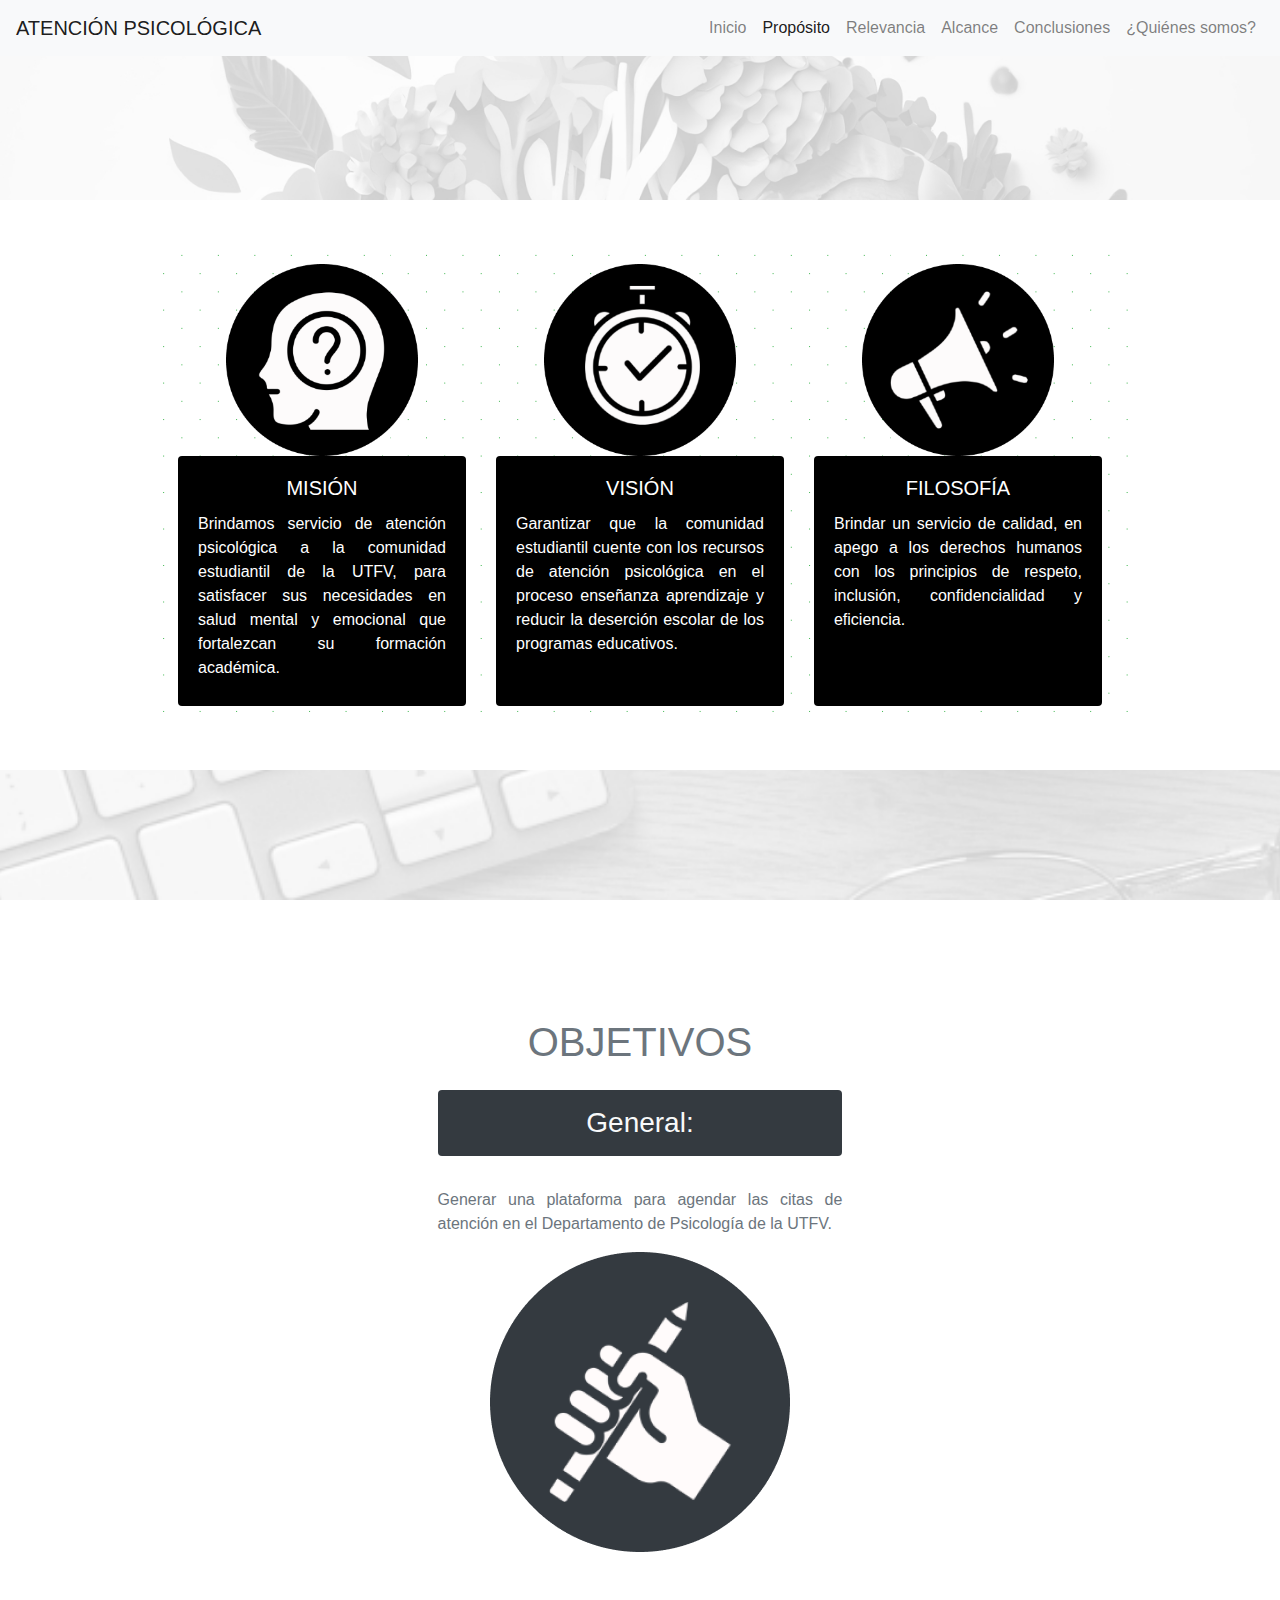
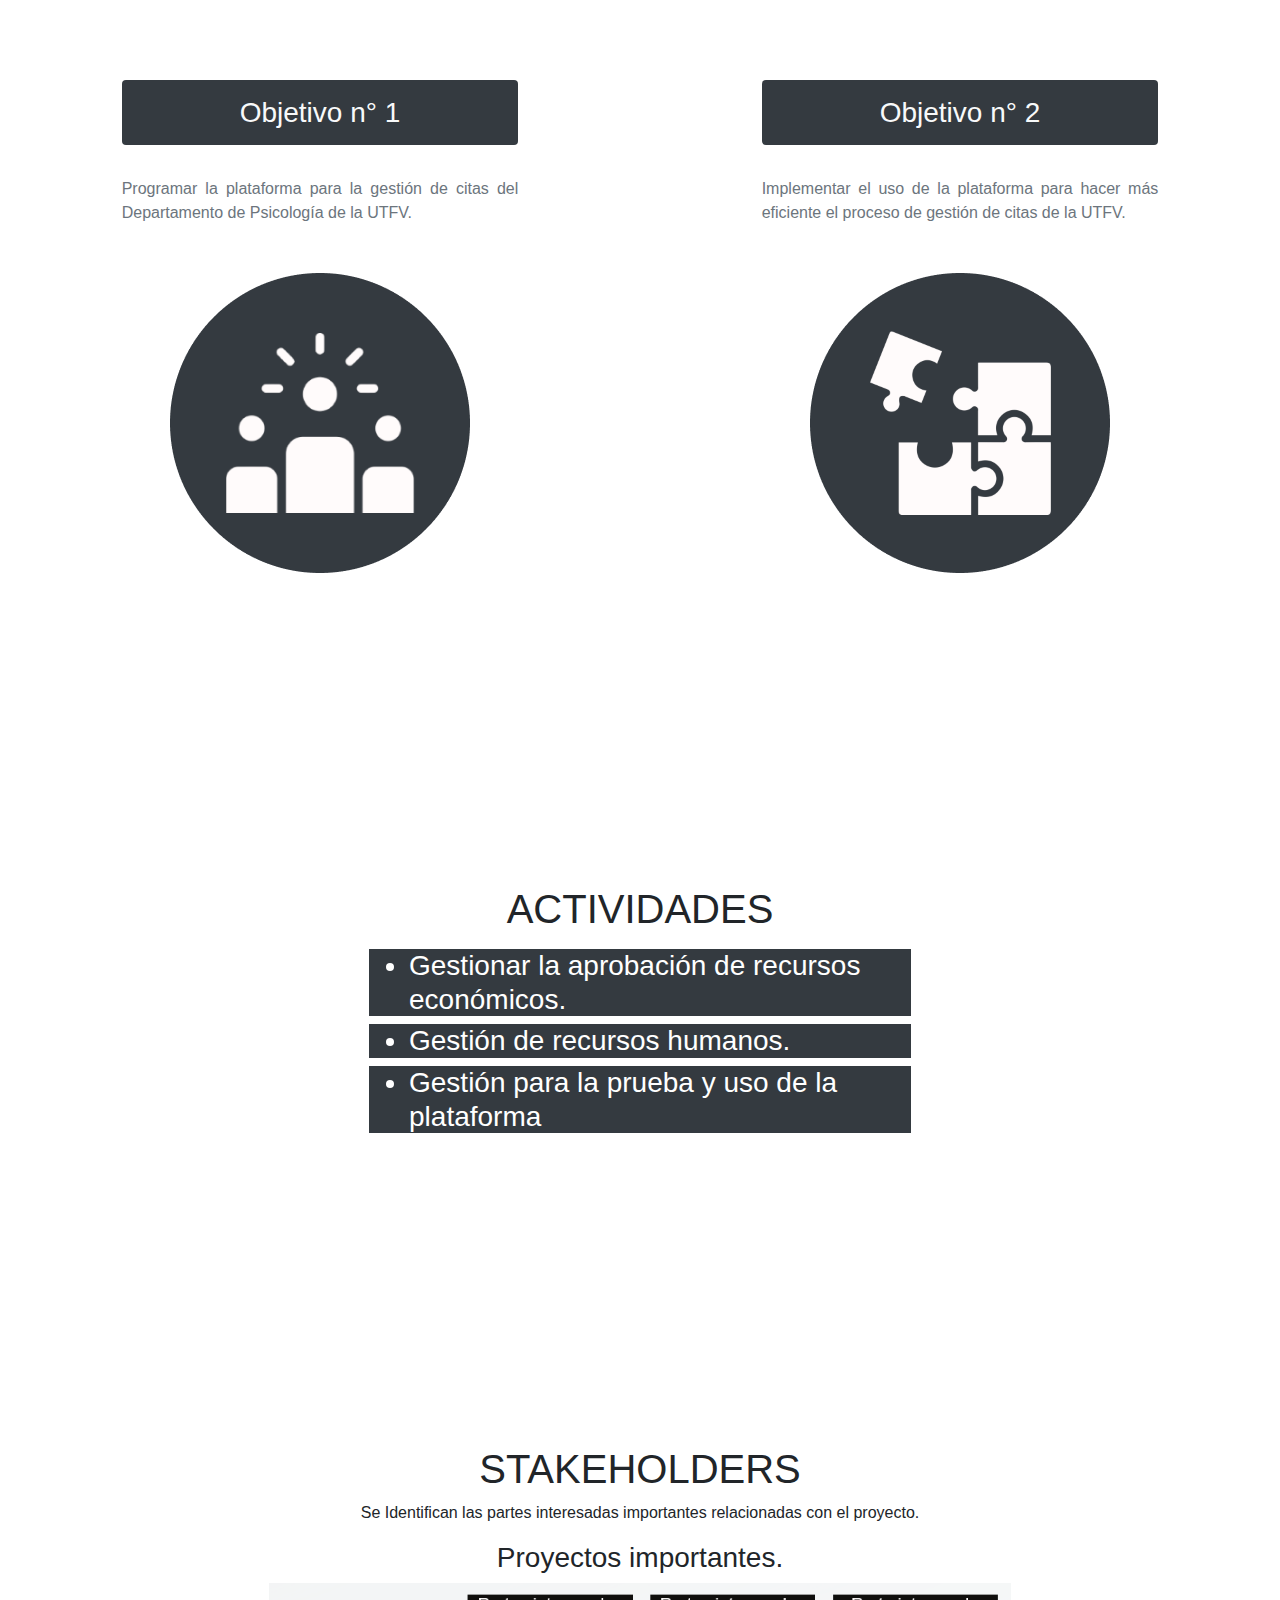
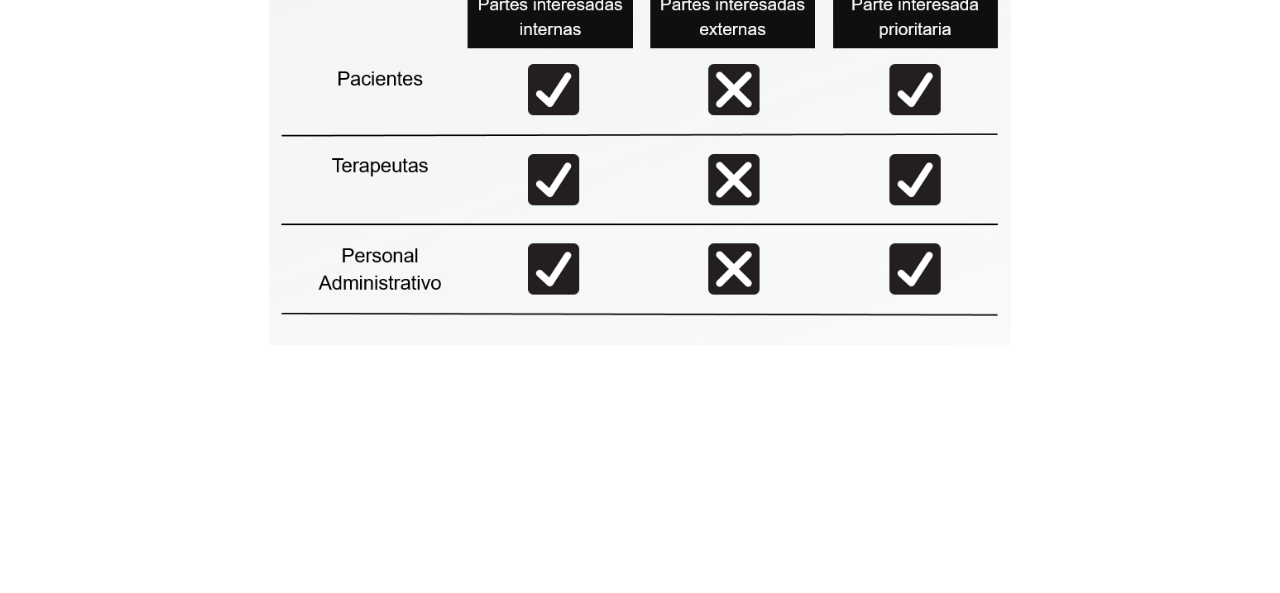
<file: p2.html>
<!DOCTYPE html>
<html lang="es">
<head>
    <meta charset="UTF-8">
    <meta name="viewport" content="width=device-width, initial-scale=1.0">
    <link rel="stylesheet" href="css/bootstrap.min.css">
    <link rel="stylesheet" href="css/style.css">
    <title>Demo - GESTIÓN DE CITAS DE ATENCIÓN PSICOLÓGICA</title>
</head>
<body>
    <div class="containe-fluid">
        <div class="row m-0 p-0">

<!-- menu -->
<nav class="navbar navbar-expand-lg navbar-light bg-light fixed-top" style="width: 100%;">
    <button class="navbar-toggler" type="button" data-toggle="collapse" data-target="#navbarNav" aria-controls="navbarNav" aria-expanded="false" aria-label="Toggle navigation">
      <span class="navbar-toggler-icon"></span>
    </button>
    <a class="navbar-brand" href="index.html">ATENCIÓN PSICOLÓGICA</a>
    <div class="collapse navbar-collapse" id="navbarNav">
      <ul class="navbar-nav ml-auto d-flex align-items-start">
        <li class="nav-item">
          <a class="nav-link" href="index.html">Inicio</a>
        </li>
        <li class="nav-item active">
          <a class="nav-link" href="p2.html">Propósito</a>
        </li>
        <li class="nav-item">
          <a class="nav-link" href="p3.html">Relevancia</a>
        </li>
        <li class="nav-item">
          <a class="nav-link" href="p4.html">Alcance</a>
        </li>
        <li class="nav-item">
          <a class="nav-link" href="p5.html">Conclusiones</a>
        </li>
        <li class="nav-item">
          <a class="nav-link" href="p6.html">¿Quiénes somos?</a>
        </li>
      </ul>
    </div>
  </nav>
<!-- menu -->

<div class="col-12 pS0"></div>

        <div class="row mx-auto bkgroundX my-5">
          <div class="col-12 mx-auto text-center">
            <div class="row mx-auto">

              <div class="col-md-4 mx-auto my-3">
                <div class="mx-auto"  style="width: 18rem;">
                  <img class="card-img-top px-5" src="img/post1.png">
                  <div class="card-body text-center rounded" style="background-color: #000; color: #fff; height: 250px;">
                    <h5 class="card-title">MISIÓN</h5>
                    <p class="card-text" style="text-align: justify;">
                      Brindamos servicio de atención psicológica a la comunidad estudiantil de la UTFV, para satisfacer sus necesidades en salud mental y emocional que fortalezcan su formación académica.
                    </p>
                  </div>
                </div>
              </div>
              <div class="col-md-4 mx-auto my-3">
                <div class="mx-auto" style="width: 18rem;">
                  <img class="card-img-top px-5" src="img/post2.png">
                  <div class="card-body text-center rounded" style="background-color: #000; color: #fff; height: 250px;">
                    <h5 class="card-title">VISIÓN</h5>
                    <p class="card-text" style="text-align: justify;">
                      Garantizar que la comunidad estudiantil cuente con los recursos de atención psicológica en el proceso enseñanza aprendizaje y reducir la deserción escolar de los programas educativos. 
  
                    </p>
                  </div>
                </div>
              </div>
              <div class="col-md-4 mx-auto my-3">
                <div class="mx-auto"  style="width: 18rem;">
                  <img class="card-img-top px-5" src="img/post3.png">
                  <div class="card-body text-center rounded" style="background-color: #000; color: #fff; height: 250px;">
                    <h5 class="card-title">FILOSOFÍA</h5>
                    <p class="card-text" style="text-align: justify;">
                      Brindar un servicio de calidad, en apego a los derechos humanos con los principios de respeto, inclusión, confidencialidad y eficiencia.
  
                    </p>
                  </div>
                </div>
              </div>
            </div>

          </div>
        </div>

        <div class="col-12 pS1"></div>

        <div class="row mx-auto bkgroundX my-5">
          <div class="col-12 mx-auto">
            <div class="row">
              <div class="col-md-10 mx-auto text-center text-secondary">
                <h1>OBJETIVOS</h1>
                <div class="row">
                  <div class="col-md-8 mx-auto my-3">
                    <h3 class="bg-dark text-light p-3 rounded">General:</h3>
                    <br>
                    <p style="text-align: justify;">
                      Generar una plataforma para agendar las citas de atención en el Departamento de Psicología de la UTFV.
                    </p>
                    <img src="img/post1_.png" class="img-fluid">
                  </div>
                </div>
              </div>
            </div>

          </div>
        </div>

        <div class="row mx-auto bkgroundX my-5">
          <div class="col-12 mx-auto">
            <div class="row">

              <div class="col-md-6 mx-auto text-center text-secondary">
                
                <div class="row">
                  <div class="col-md-8 mx-auto my-3">
                    <h3 class="bg-dark text-light p-3 rounded">Objetivo n° 1</h3>
                    <br>
                    <p style="text-align: justify; height: 80px;">
                      Programar la plataforma para la gestión de citas del Departamento de Psicología de la UTFV.
                    </p>
                    <img src="img/post2_.png" class="img-fluid">
                  </div>
                </div>
              </div>
              <div class="col-md-6 mx-auto text-center text-secondary">
                <div class="row">
                  <div class="col-md-8 mx-auto my-3">
                    <h3 class="bg-dark text-light p-3 rounded">Objetivo n° 2</h3>
                    <br>
                    <p style="text-align: justify; height: 80px;">
                      Implementar el uso de la plataforma para hacer más eficiente el proceso de gestión de citas de la UTFV.
                    </p>
                    <img src="img/post3_.png" class="img-fluid">
                  </div>
                </div>
              </div>
            </div>
          </div>
        </div>

        <div class="col-12 pS1"></div>

        <div class="row mx-auto bkgroundX my-5">
          <div class="col-md-10 mx-auto">
            <h1 class="text-center">ACTIVIDADES</h1>
            <p class="mx-auto">
              <ul class="h3 mx-auto" style="background-color: #343A40; color: #FFF;">
                <li>Gestionar la aprobación de recursos económicos.</li>
              </ul>
              <ul class="h3 mx-auto" style="background-color: #343A40; color: #FFF;">
                <li>Gestión de recursos humanos.</li>
              </ul>
              <ul class="h3 mx-auto" style="background-color: #343A40; color: #FFF;">
                <li>Gestión para la prueba y uso de la plataforma</li>
              </ul>
            </p>
          </div>
        </div>

        <div class="col-12 pS1"></div>

        <div class="row mx-auto bkgroundX my-5">
          <div class="col-md-10 mx-auto text-center"">
            <h1>STAKEHOLDERS</h1>
            <p>Se Identifican las partes interesadas importantes relacionadas con el proyecto.</p>
            <h3>Proyectos importantes.</h3>
            <img src="img/t1.png" class="img-fluid mx-auto">
          </div>
        </div>

        <div class="col-12 pS2"></div>


    </div>
    </div>
    <script src="js/jquery-3.2.1.slim.min.js"></script>
    <script src="js/popper.min.js"></script>
    <script src="js/bootstrap.min.js"></script>
</body>
</html>
</file>
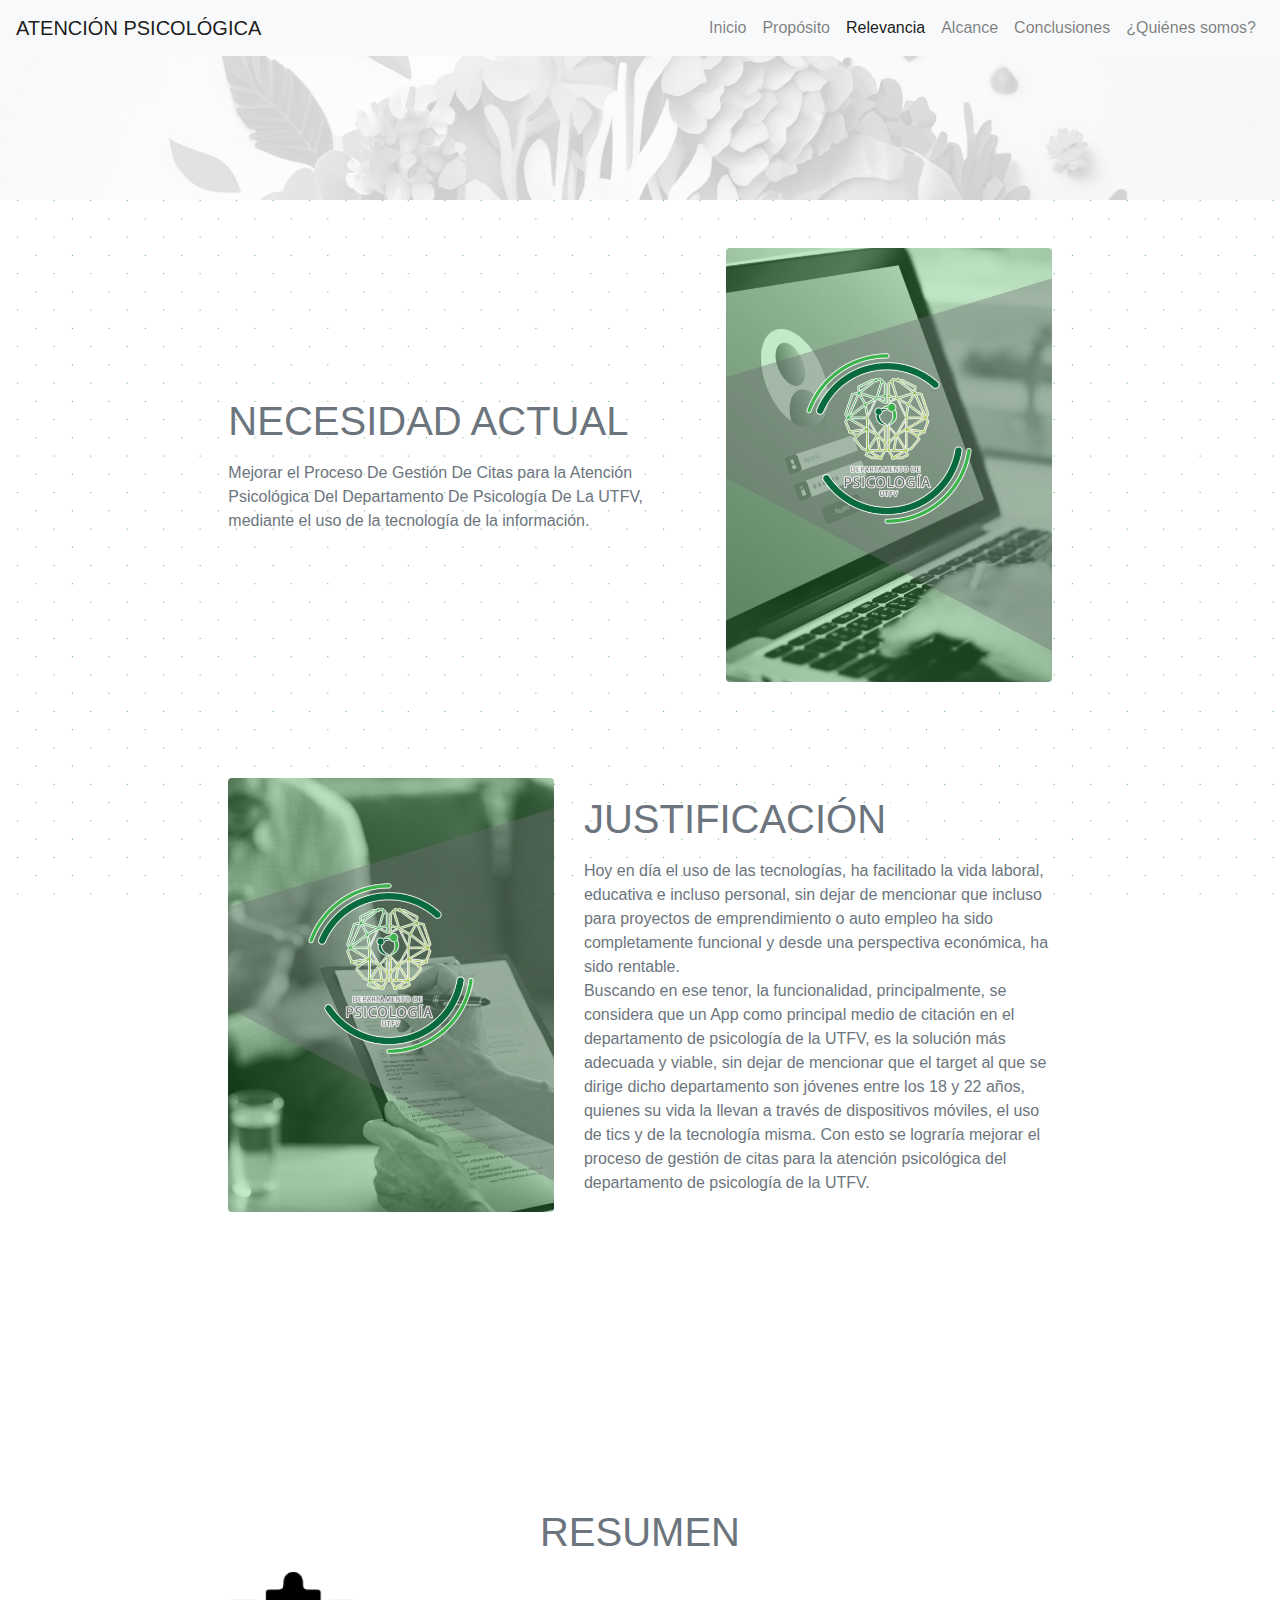
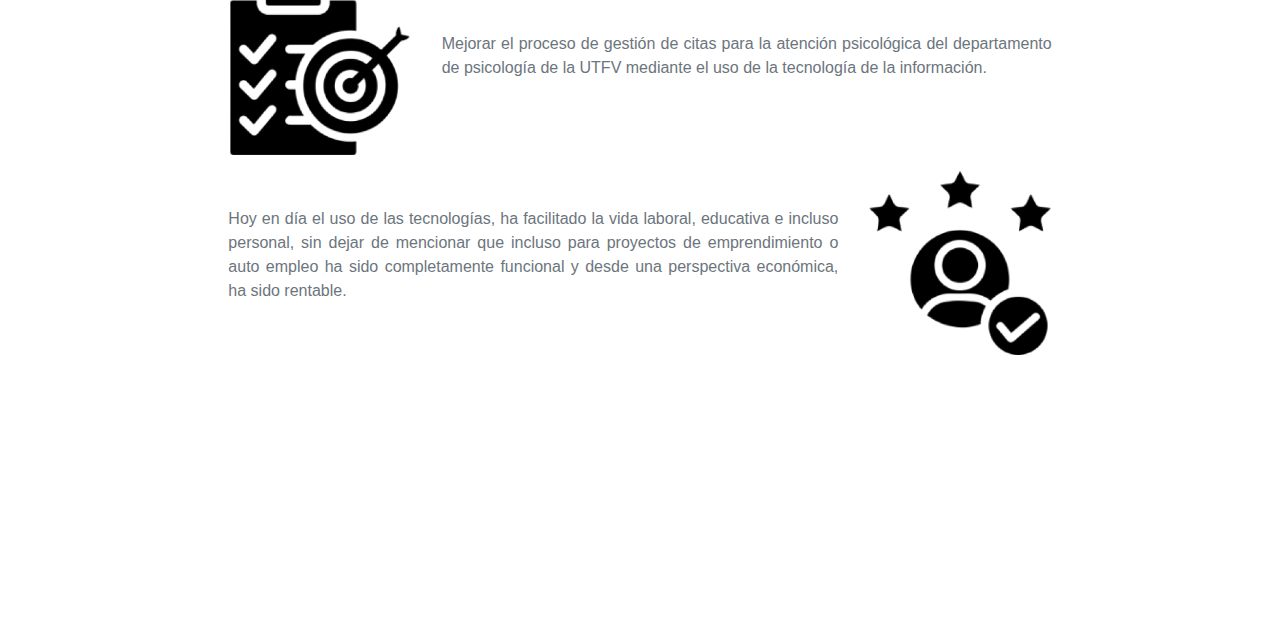
<file: p3.html>
<!DOCTYPE html>
<html lang="es">
<head>
    <meta charset="UTF-8">
    <meta name="viewport" content="width=device-width, initial-scale=1.0">
    <link rel="stylesheet" href="css/bootstrap.min.css">
    <link rel="stylesheet" href="css/style.css">
    <title>Demo - GESTIÓN DE CITAS DE ATENCIÓN PSICOLÓGICA</title>
</head>
<body>
    <div class="containe-fluid">
        <div class="row m-0 p-0">

<!-- menu -->
<nav class="navbar navbar-expand-lg navbar-light bg-light fixed-top" style="width: 100%;">
    <button class="navbar-toggler" type="button" data-toggle="collapse" data-target="#navbarNav" aria-controls="navbarNav" aria-expanded="false" aria-label="Toggle navigation">
      <span class="navbar-toggler-icon"></span>
    </button>
    <a class="navbar-brand" href="index.html">ATENCIÓN PSICOLÓGICA</a>
    <div class="collapse navbar-collapse" id="navbarNav">
      <ul class="navbar-nav ml-auto d-flex align-items-start">
        <li class="nav-item">
          <a class="nav-link" href="index.html">Inicio</a>
        </li>
        <li class="nav-item">
          <a class="nav-link" href="p2.html">Propósito</a>
        </li>
        <li class="nav-item active">
          <a class="nav-link" href="p3.html">Relevancia</a>
        </li>
        <li class="nav-item">
          <a class="nav-link" href="p4.html">Alcance</a>
        </li>
        <li class="nav-item">
          <a class="nav-link" href="p5.html">Conclusiones</a>
        </li>
        <li class="nav-item">
          <a class="nav-link" href="p6.html">¿Quiénes somos?</a>
        </li>
      </ul>
    </div>
  </nav>
<!-- menu -->

<div class="col-12 pS0"></div>

        <div class="row m-0 bkgroundX">
            <div class="col-md-8 mx-auto text-secondary">
                <div class="row my-5">
                    <div class="col-md-7 my-auto">
                        <h1 class="my-3">NECESIDAD ACTUAL</h1>
                        <p>
                          Mejorar el Proceso De Gestión De Citas para la Atención Psicológica Del Departamento De Psicología De La UTFV, mediante el uso de la tecnología de la información.

                        </p>
                        </div>
                    <div class="col-md-5 mx-auto text-center my-auto">
                        <img src="img/register-image.jpg" class="img-fluid rounded shadow">
                    </div>
                </div>
            </div>
            <div class="col-md-8 mx-auto text-secondary">
                <div class="row my-5">
                    <div class="col-md-5 mx-auto text-center my-auto order-2 order-md-1">
                        <img src="img/imgJustifica.jpg" class="img-fluid rounded shadow">
                    </div>
                    <div class="col-md-7 my-auto order-1 order-md-2">
                        <h1 class="my-3">JUSTIFICACIÓN</h1>
                        <p>
                            Hoy en día el uso de las tecnologías, ha facilitado la vida laboral, educativa e incluso personal, sin dejar de mencionar que incluso para proyectos de emprendimiento o auto empleo ha sido completamente funcional y desde una perspectiva económica, ha sido rentable. 
                            <br>
    
                            Buscando en ese tenor, la funcionalidad, principalmente, se considera que un App como principal medio de citación en el departamento de psicología de la UTFV, es la solución más adecuada y viable, sin dejar de mencionar que el target al que se dirige dicho departamento son jóvenes entre los 18 y 22 años, quienes su vida la llevan a través de dispositivos móviles, el uso de tics y de la tecnología misma. Con esto se lograría mejorar el proceso de gestión de citas para la atención psicológica del departamento de psicología de la UTFV. 
    
                        </p>
                        </div>
                    
                </div>
            </div>
        </div>

        <div class="col-12 pS1"></div>

        <div class="row m-0 bkgroundX my-5">
          <div class="col-md-8 mx-auto text-secondary text-center">
            <h1 class="text-center">RESUMEN</h1>
            <div class="row my-3">
              <div class="col-3 my-auto">
                <img src="img/c1.png" class="img-fluid">
              </div>
              <div class="col-9 my-auto">
                <p style="text-align: justify;">
                  Mejorar el proceso de gestión de citas para la atención psicológica del departamento de psicología de la UTFV mediante el uso de la tecnología de la información.                  
                </p>
              </div>
            </div>
            <div class="row my-3">              
              <div class="col-9 my-auto">
                <p style="text-align: justify;">
                  Hoy en día el uso de las tecnologías, ha facilitado la vida laboral, educativa e incluso personal, sin dejar de mencionar que incluso para proyectos de emprendimiento o auto empleo ha sido completamente funcional y desde una perspectiva económica, ha sido rentable.                  
                </p>
              </div>
                <div class="col-3 my-auto">
                  <img src="img/c2.png" class="img-fluid">
                </div>
            </div>
          </div>

        </div>
        <div class="col-12 pS2"></div>

        </div>

    </div>
    <script src="js/jquery-3.2.1.slim.min.js"></script>
    <script src="js/popper.min.js"></script>
    <script src="js/bootstrap.min.js"></script>
</body>
</html>
</file>
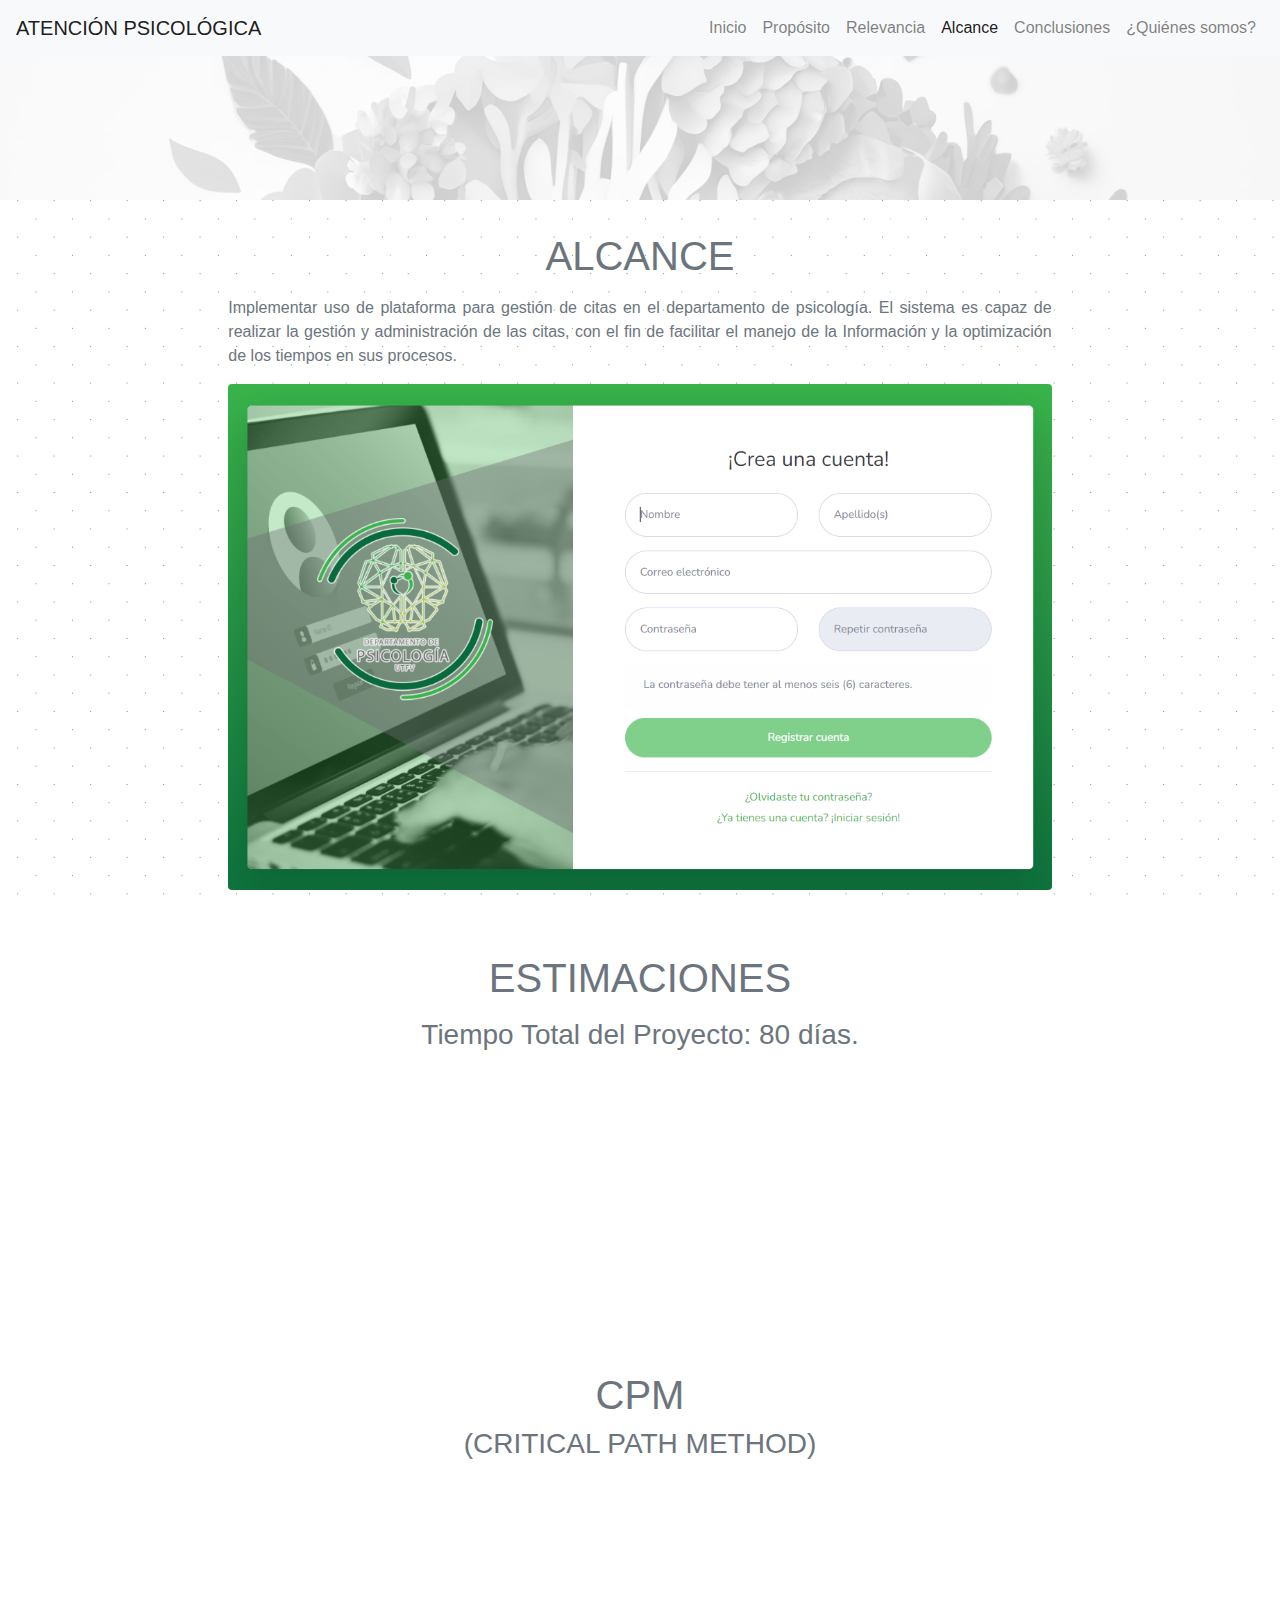
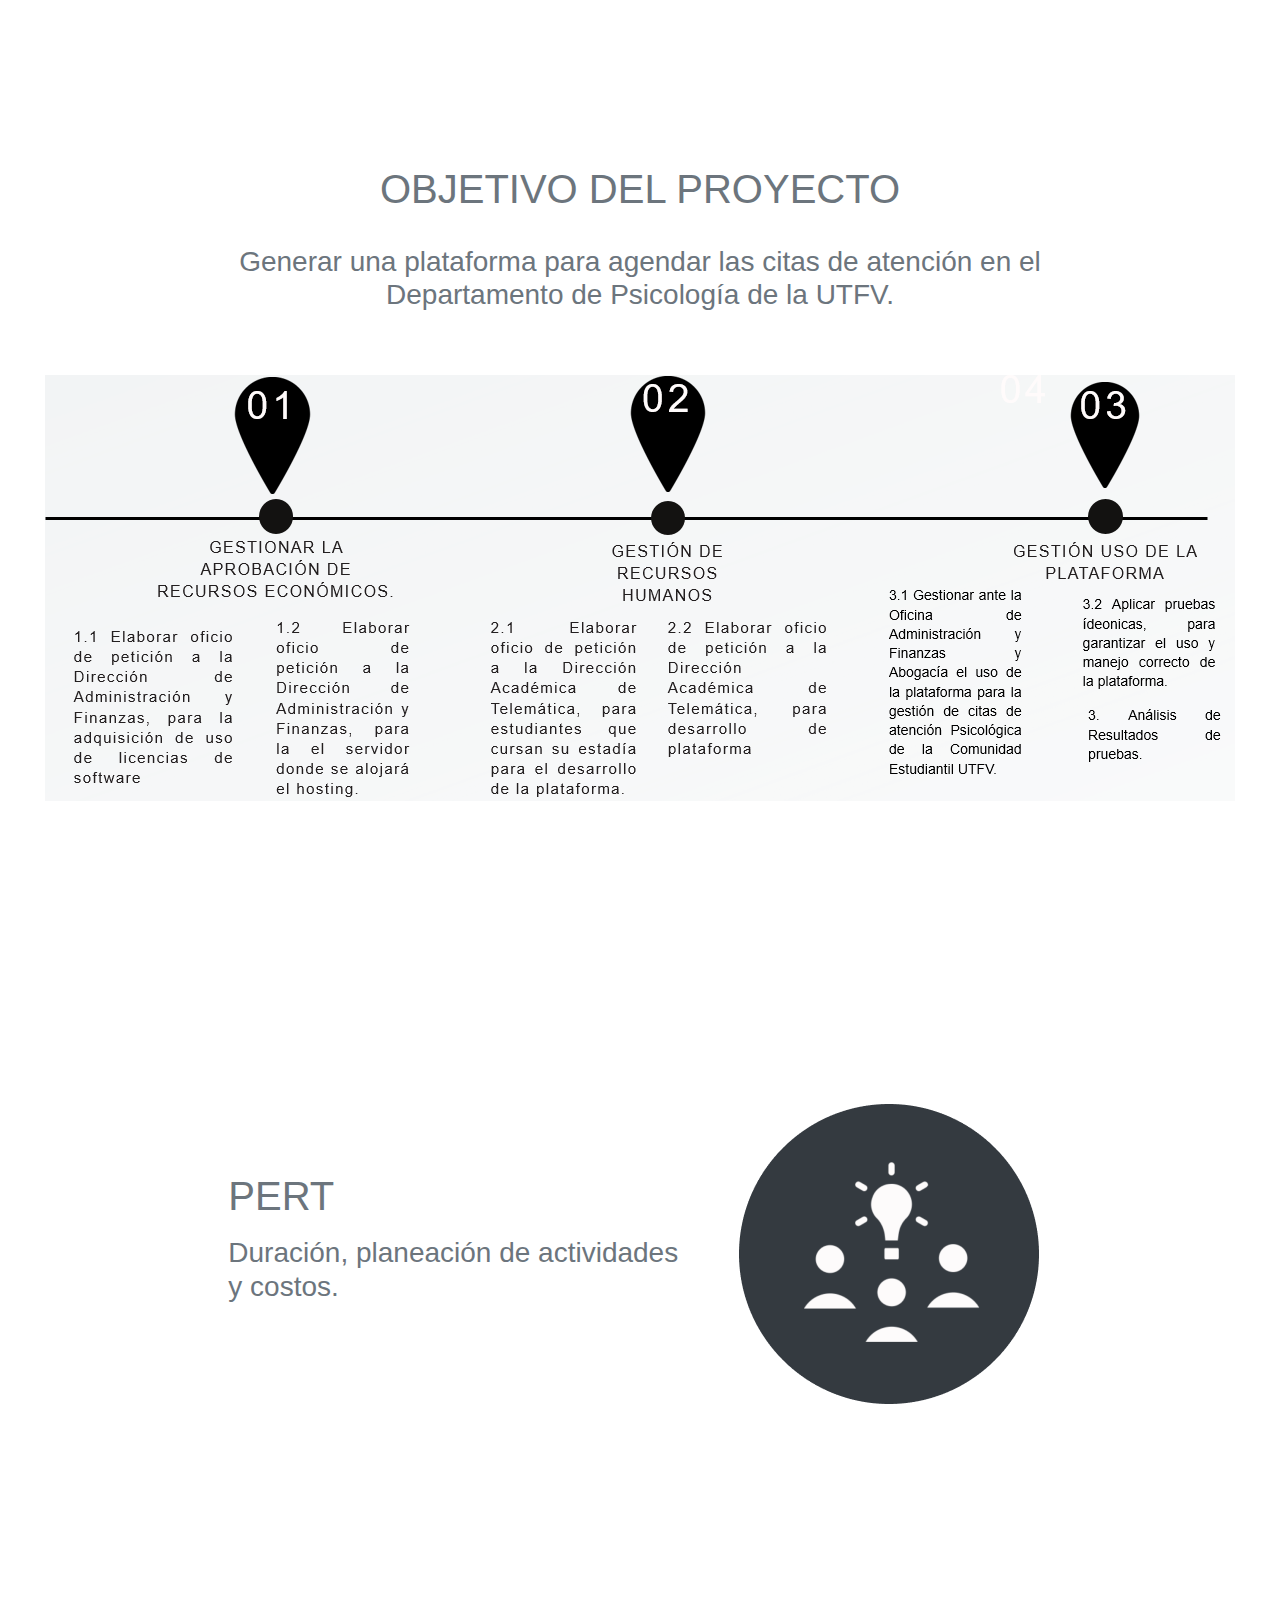
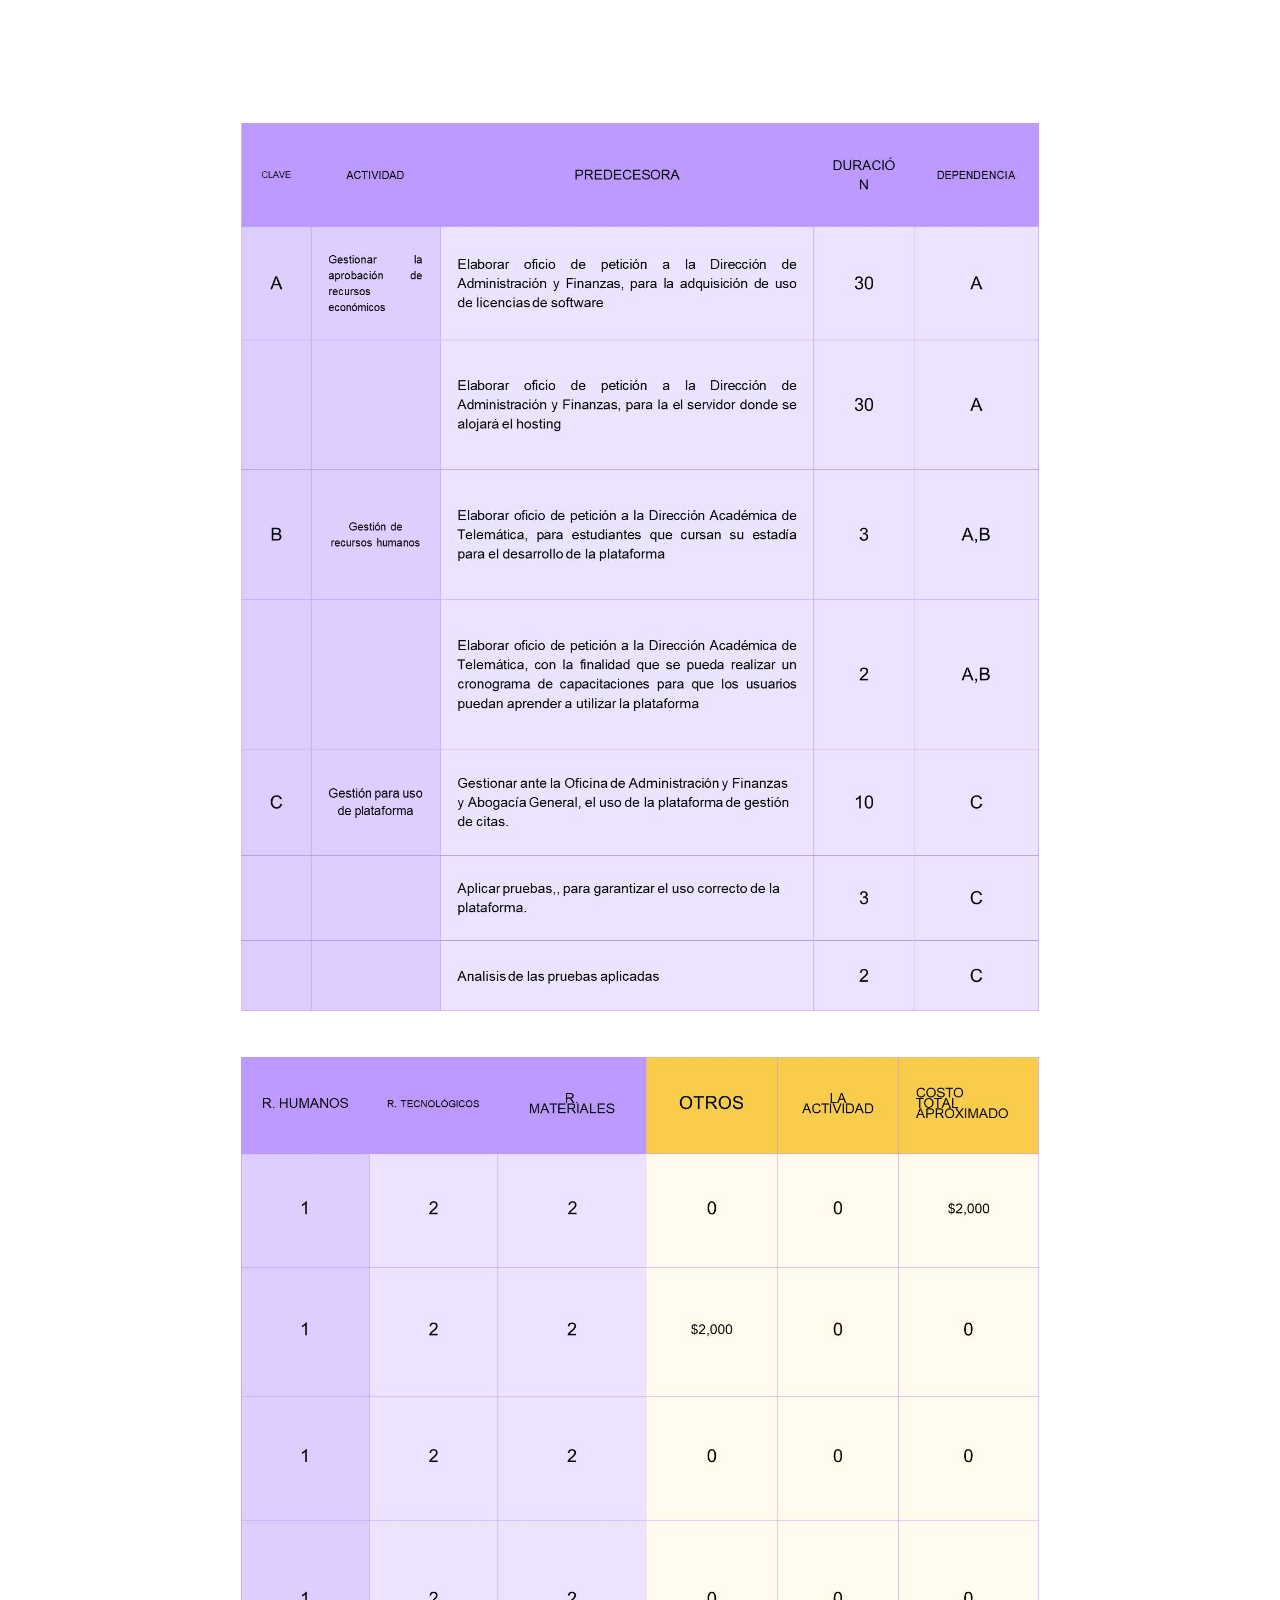
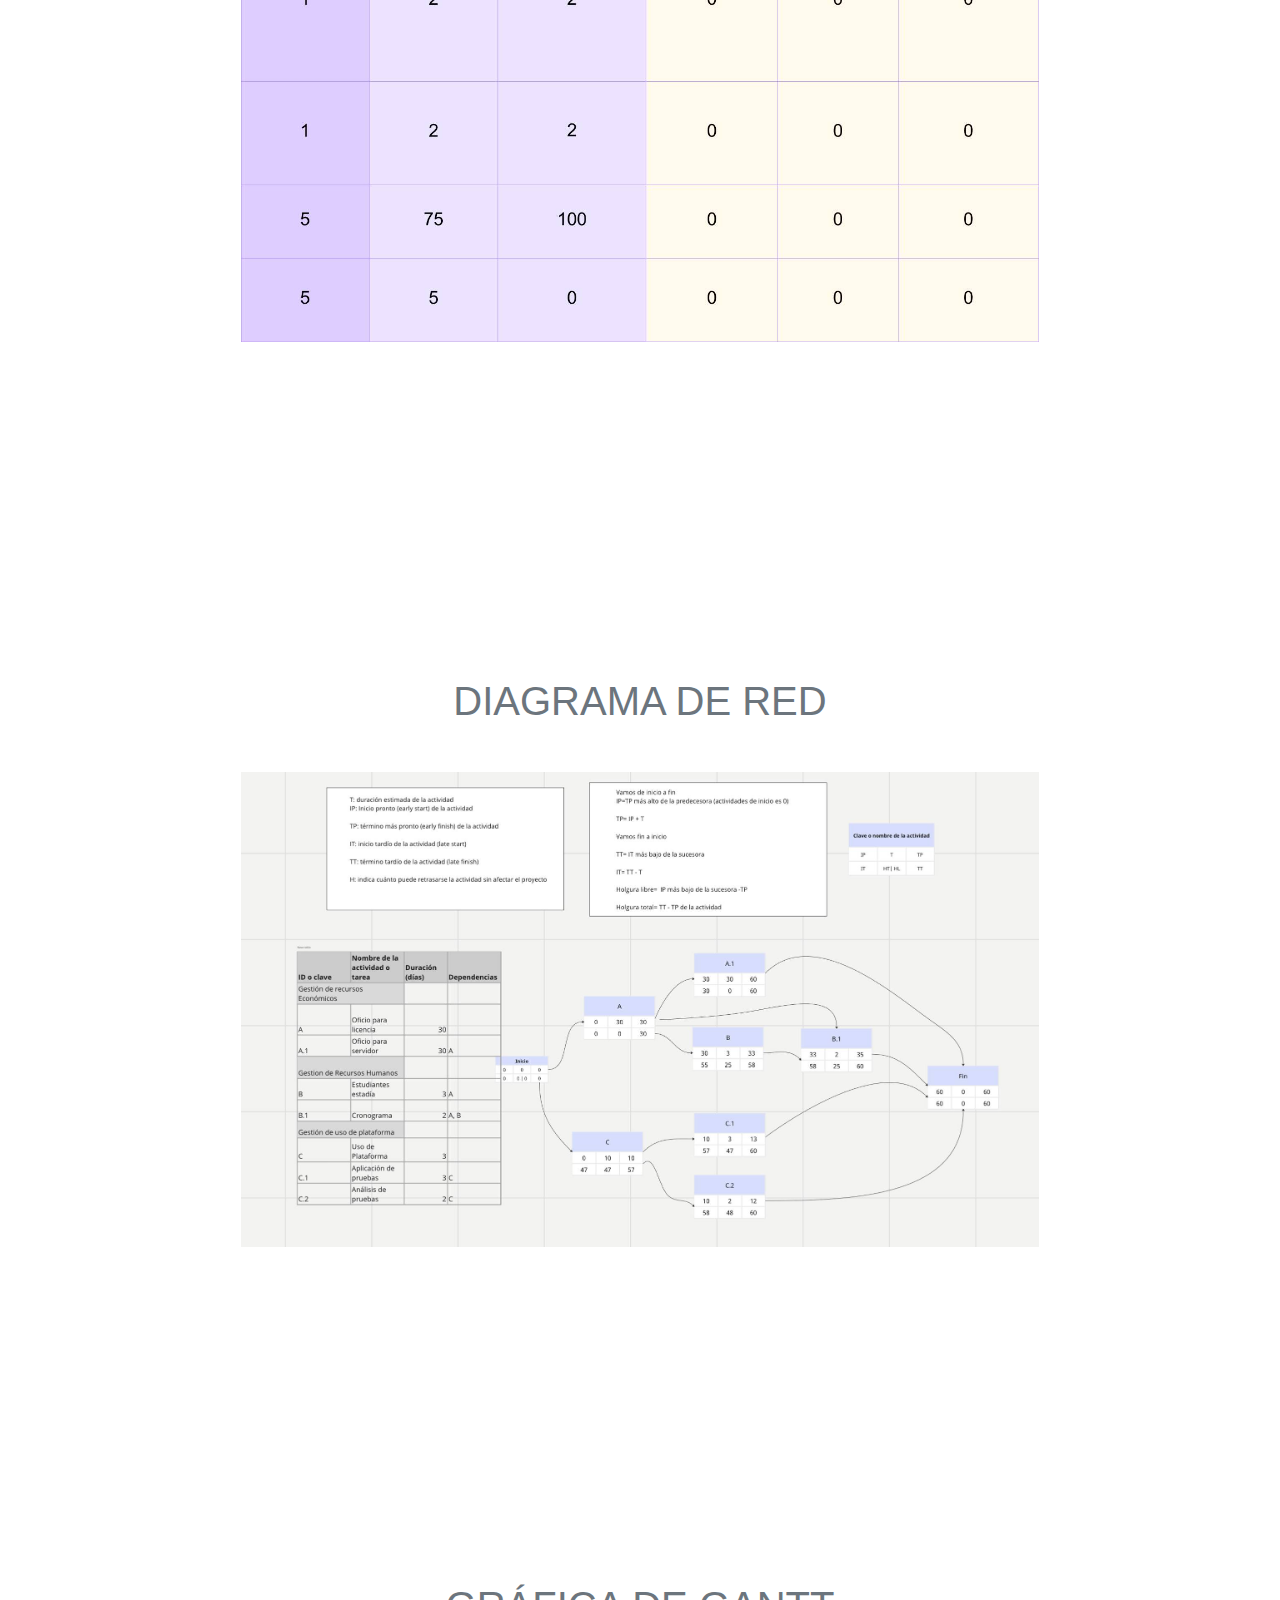
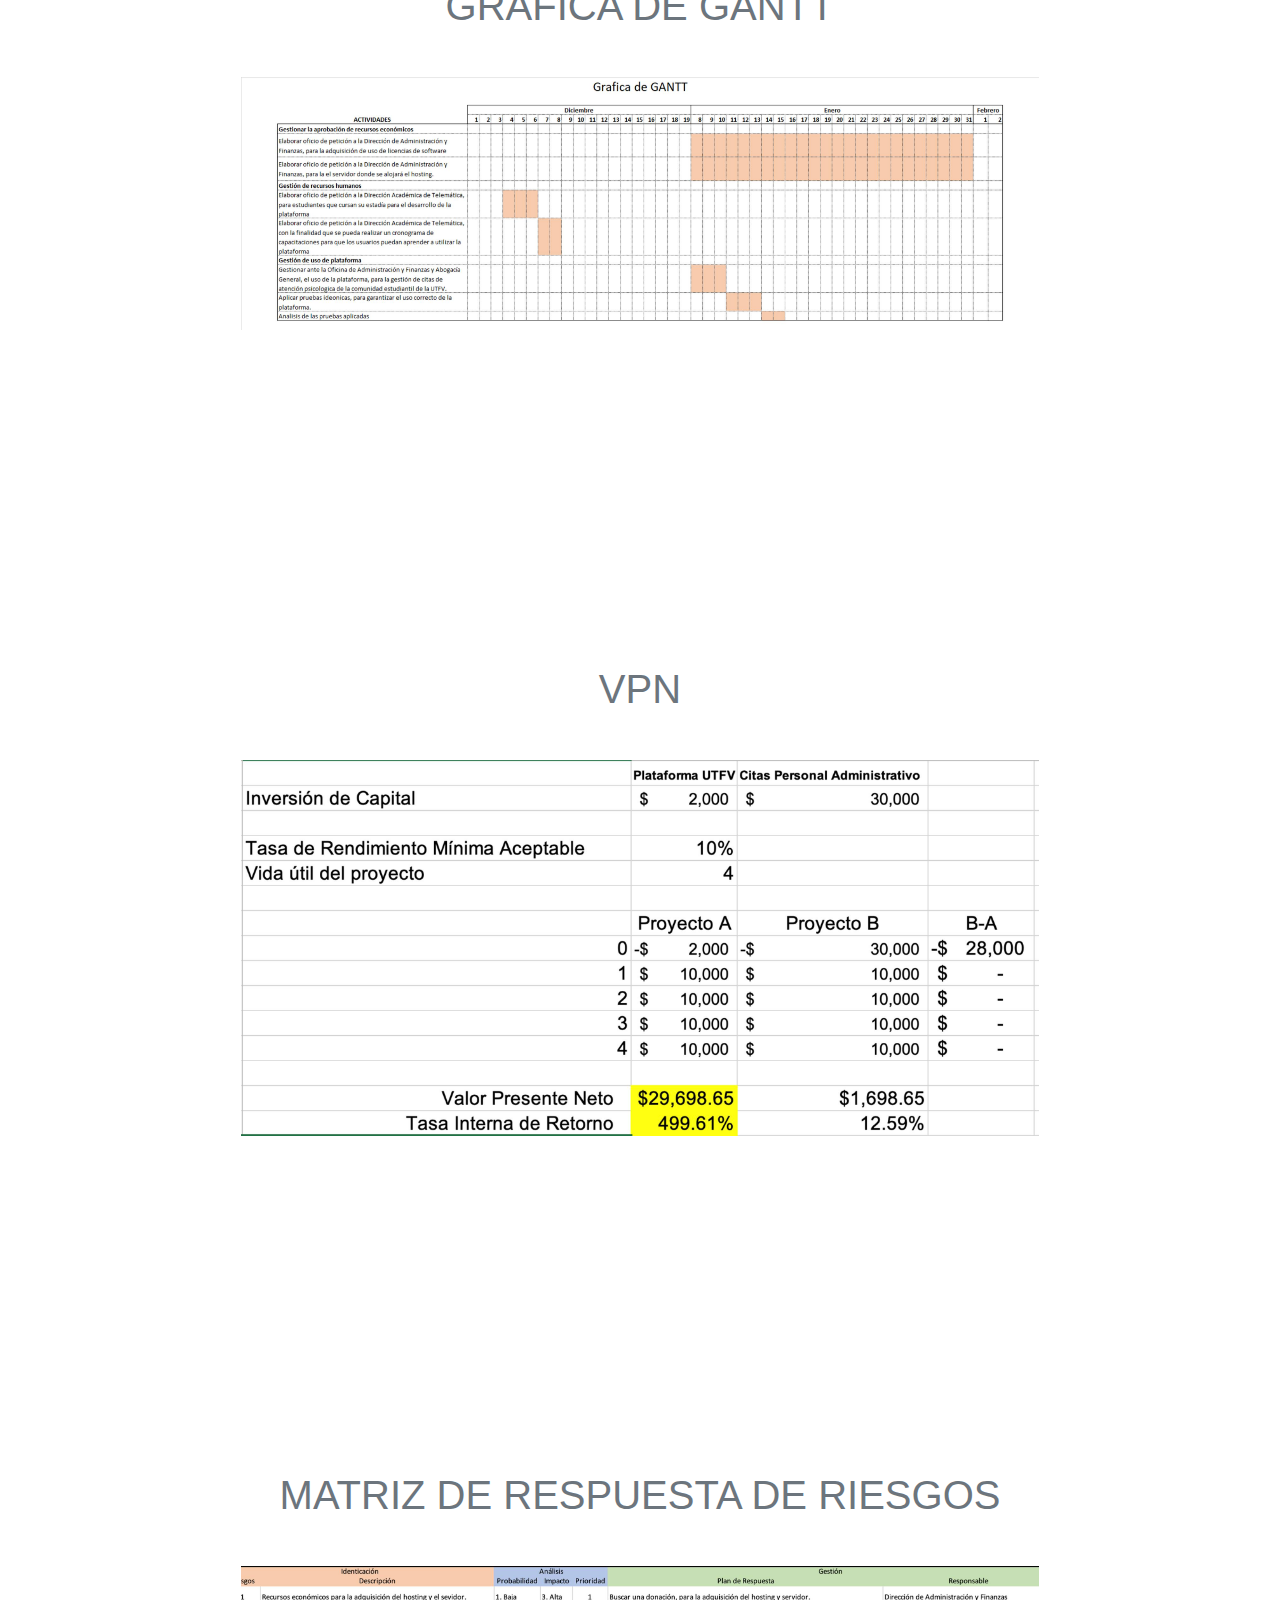
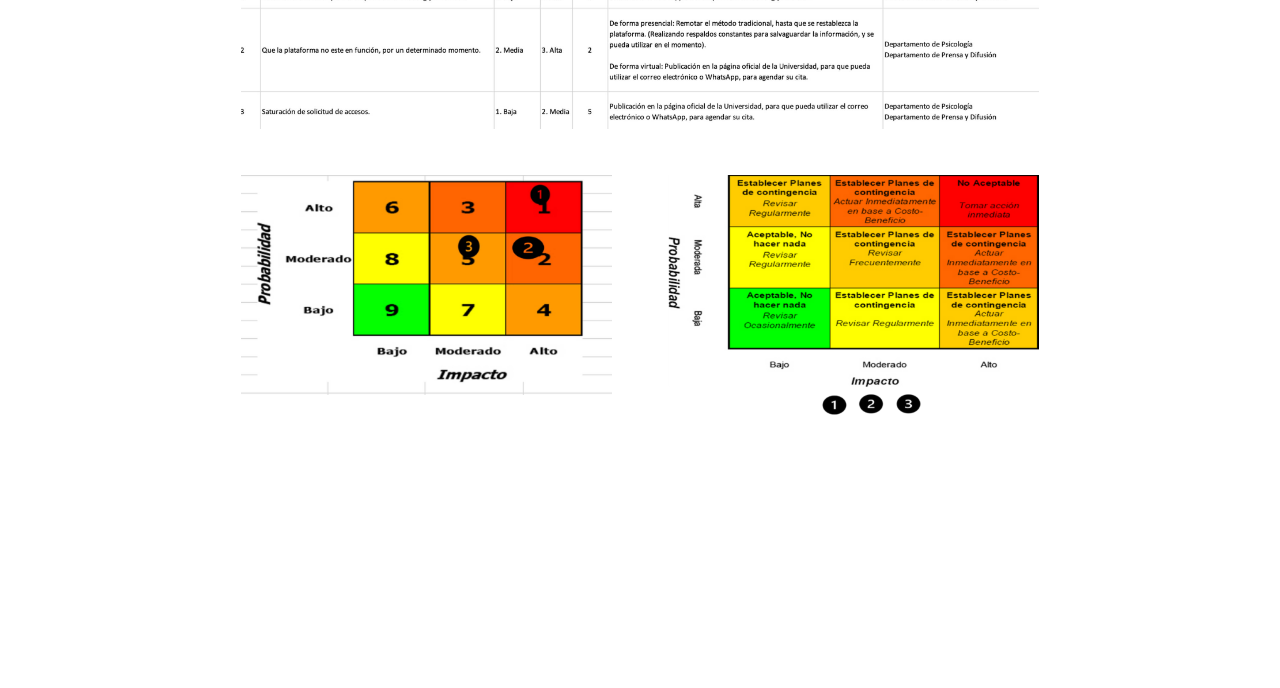
<file: p4.html>
<!DOCTYPE html>
<html lang="es">
<head>
    <meta charset="UTF-8">
    <meta name="viewport" content="width=device-width, initial-scale=1.0">
    <link rel="stylesheet" href="css/bootstrap.min.css">
    <link rel="stylesheet" href="css/style.css">
    <title>Demo - GESTIÓN DE CITAS DE ATENCIÓN PSICOLÓGICA</title>
</head>
<body>
    <div class="containe-fluid">
        <div class="row m-0 p-0">

<!-- menu -->
<nav class="navbar navbar-expand-lg navbar-light bg-light fixed-top" style="width: 100%;">
    <button class="navbar-toggler" type="button" data-toggle="collapse" data-target="#navbarNav" aria-controls="navbarNav" aria-expanded="false" aria-label="Toggle navigation">
      <span class="navbar-toggler-icon"></span>
    </button>
    <a class="navbar-brand" href="index.html">ATENCIÓN PSICOLÓGICA</a>
    <div class="collapse navbar-collapse" id="navbarNav">
      <ul class="navbar-nav ml-auto d-flex align-items-start">
        <li class="nav-item">
          <a class="nav-link" href="index.html">Inicio</a>
        </li>
        <li class="nav-item">
          <a class="nav-link" href="p2.html">Propósito</a>
        </li>
        <li class="nav-item">
          <a class="nav-link" href="p3.html">Relevancia</a>
        </li>
        <li class="nav-item active">
          <a class="nav-link" href="p4.html">Alcance</a>
        </li>
        <li class="nav-item">
          <a class="nav-link" href="p5.html">Conclusiones</a>
        </li>
        <li class="nav-item">
          <a class="nav-link" href="p6.html">¿Quiénes somos?</a>
        </li>
      </ul>
    </div>
  </nav>
<!-- menu -->

<div class="col-12 pS0"></div>

        <div class="row m-0 bkgroundX">
            <div class="col-md-8 mx-auto text-secondary">
                <div class="row my-3">
                    <div class="col-md-12">
                        <h1 class="text-center my-3">ALCANCE</h1>
                        <p style="text-align: justify;">Implementar uso de plataforma para gestión de citas en el departamento de psicología. El sistema es capaz de realizar la gestión y administración de las citas, con el fin de facilitar el manejo de la Información y la optimización de los tiempos en sus procesos.
                        </p>
                    </div>
                    <div class="col-12 mx-auto text-center my-auto">
                        <img src="img/al1.png" class="img-fluid rounded shadow">
                    </div>
                    <div class="col-md-12 text-center my-5">
                        <h1 class="my-3">ESTIMACIONES</h1>
                        <h3>Tiempo Total del Proyecto: 80 días.</h3>
                    </div>                      
                </div>
            </div>
        </div>

        <div class="col-12 pS1"></div>        
      </div>

      <div class="row m-0 bkgroundX">
        <div class="col-md-8 mx-auto my-5">
          <div class="row">
            <div class="col-12 text-center text-secondary">
              <h1>CPM</h1>
              <h3>(CRITICAL PATH METHOD)</h3>
            </div>
          </div>
        </div>
      </div>

      <div class="col-12 pS1"></div>   

      <div class="row m-0 bkgroundX">
        <div class="col-md-8 mx-auto text-secondary">
            <div class="row my-5">
                <div class="col-md-12 text-center">
                  <h1>OBJETIVO DEL PROYECTO</h1>
                  <br>
                  <h3>Generar una plataforma para agendar las citas de atención en 
                    el Departamento de Psicología de la UTFV.
                    </h3>                  
                </div>
            </div>
        </div>
      </div>
      <div class="row m-0 bkgroundX">
        <div class="col-12 mx-auto text-center mb-5">

          <img src="img/t2.png" class="img-fluid rounded img-clickable btn">  
        </div>

      </div>

      <div class="col-12 pS1"></div>

      <div class="row m-0 bkgroundX">
        <div class="col-md-8 mx-auto text-secondary">
            <div class="row my-5">
                <div class="col-md-7 my-auto">
                    <h1 class="my-3">PERT</h1>
                    <h3 class="mb-5">
                      Duración, planeación de actividades y costos.

                    </h3>
                    </div>
                <div class="col-md-5 mx-auto text-center my-auto">
                    <img src="img/post4_.png" class="img-fluid rounded" alt="Imagen">
                </div>
                
            </div>
        </div>

        <div class="col-12 pS1"></div>

        <div class="row m-0 bkgroundX">
          <div class="col-md-8 mx-auto text-secondary">
              <div class="row my-5">
                  <div class="col-md-12 mx-auto text-center my-3">
                      <img src="img/tn1.jpg" class="img-fluid rounded img-clickable btn">
                  </div>
                  <div class="col-md-12 mx-auto text-center my-3">
                      <img src="img/tn2.jpg" class="img-fluid rounded img-clickable btn">
                  </div>                  
              </div>
          </div> 
        </div>

        <div class="col-12 pS1"></div>

        <div class="row m-0 bkgroundX">
          <div class="col-md-8 mx-auto text-secondary">
              <div class="row my-5">
                  <div class="col-md-12 mx-auto text-center my-3">
                      <h1>DIAGRAMA DE RED</h1>
                  </div>
                  <div class="col-md-12 mx-auto text-center my-3">
                      <img src="img/tRed.jpg" class="img-fluid rounded img-clickable btn">
                  </div>                  
              </div>
          </div> 
        </div>

        <div class="col-12 pS1"></div>

        <div class="row m-0 bkgroundX">
          <div class="col-md-8 mx-auto text-secondary">
              <div class="row my-5">
                  <div class="col-md-12 mx-auto text-center my-3">
                      <h1>GRÁFICA DE GANTT</h1>
                  </div>
                  <div class="col-md-12 mx-auto text-center my-3">
                      <img src="img/gGant.jpg" class="img-fluid rounded img-clickable btn">
                  </div>                  
              </div>
          </div> 
        </div>

        <div class="col-12 pS1"></div>

        <div class="row m-0 bkgroundX">
          <div class="col-md-8 mx-auto text-secondary">
              <div class="row my-5">
                  <div class="col-md-12 mx-auto text-center my-3">
                      <h1>VPN</h1>
                  </div>
                  <div class="col-md-12 mx-auto text-center my-3">
                      <img src="img/vpn.jpg" class="img-fluid rounded img-clickable btn">
                  </div>                  
              </div>
          </div> 
        </div>

        <div class="col-12 pS1"></div>

        <div class="row m-0 bkgroundX">
          <div class="col-md-8 mx-auto text-secondary">
              <div class="row my-5">
                  <div class="col-md-12 mx-auto text-center my-3">
                      <h1>MATRIZ DE RESPUESTA DE RIESGOS </h1>
                  </div>
                  <div class="col-md-12 mx-auto text-center my-3">
                      <img src="img/ma1.jpg" class="img-fluid rounded img-clickable btn">
                  </div>                  
                  <div class="col-md-6 mx-auto text-center my-3">
                      <img src="img/ma2.jpg" class="img-fluid rounded img-clickable btn">
                  </div>                  
                  <div class="col-md-6 mx-auto text-center my-3">
                      <img src="img/ma3.png" class="img-fluid rounded img-clickable btn">
                  </div>                  
              </div>
          </div> 
        </div>

        <div class="col-12 pS2"></div>

      </div>
    

    </div>
</div>
    <script src="js/jquery-3.2.1.slim.min.js"></script>
    <script src="js/popper.min.js"></script>
    <script src="js/bootstrap.min.js"></script>

    <script>
      // Obtener todas las imágenes clicables
      const imgClickableList = document.querySelectorAll('.img-clickable');
      imgClickableList.forEach(img => {
        img.addEventListener('click', function() {
          if (this.requestFullscreen) {
            this.requestFullscreen();
          } else if (this.mozRequestFullScreen) {
            this.mozRequestFullScreen();
          } else if (this.webkitRequestFullscreen) {
            this.webkitRequestFullscreen();
          } else if (this.msRequestFullscreen) {
            this.msRequestFullscreen();
          }
        });
      });
    </script>
</body>
</html>
</file>
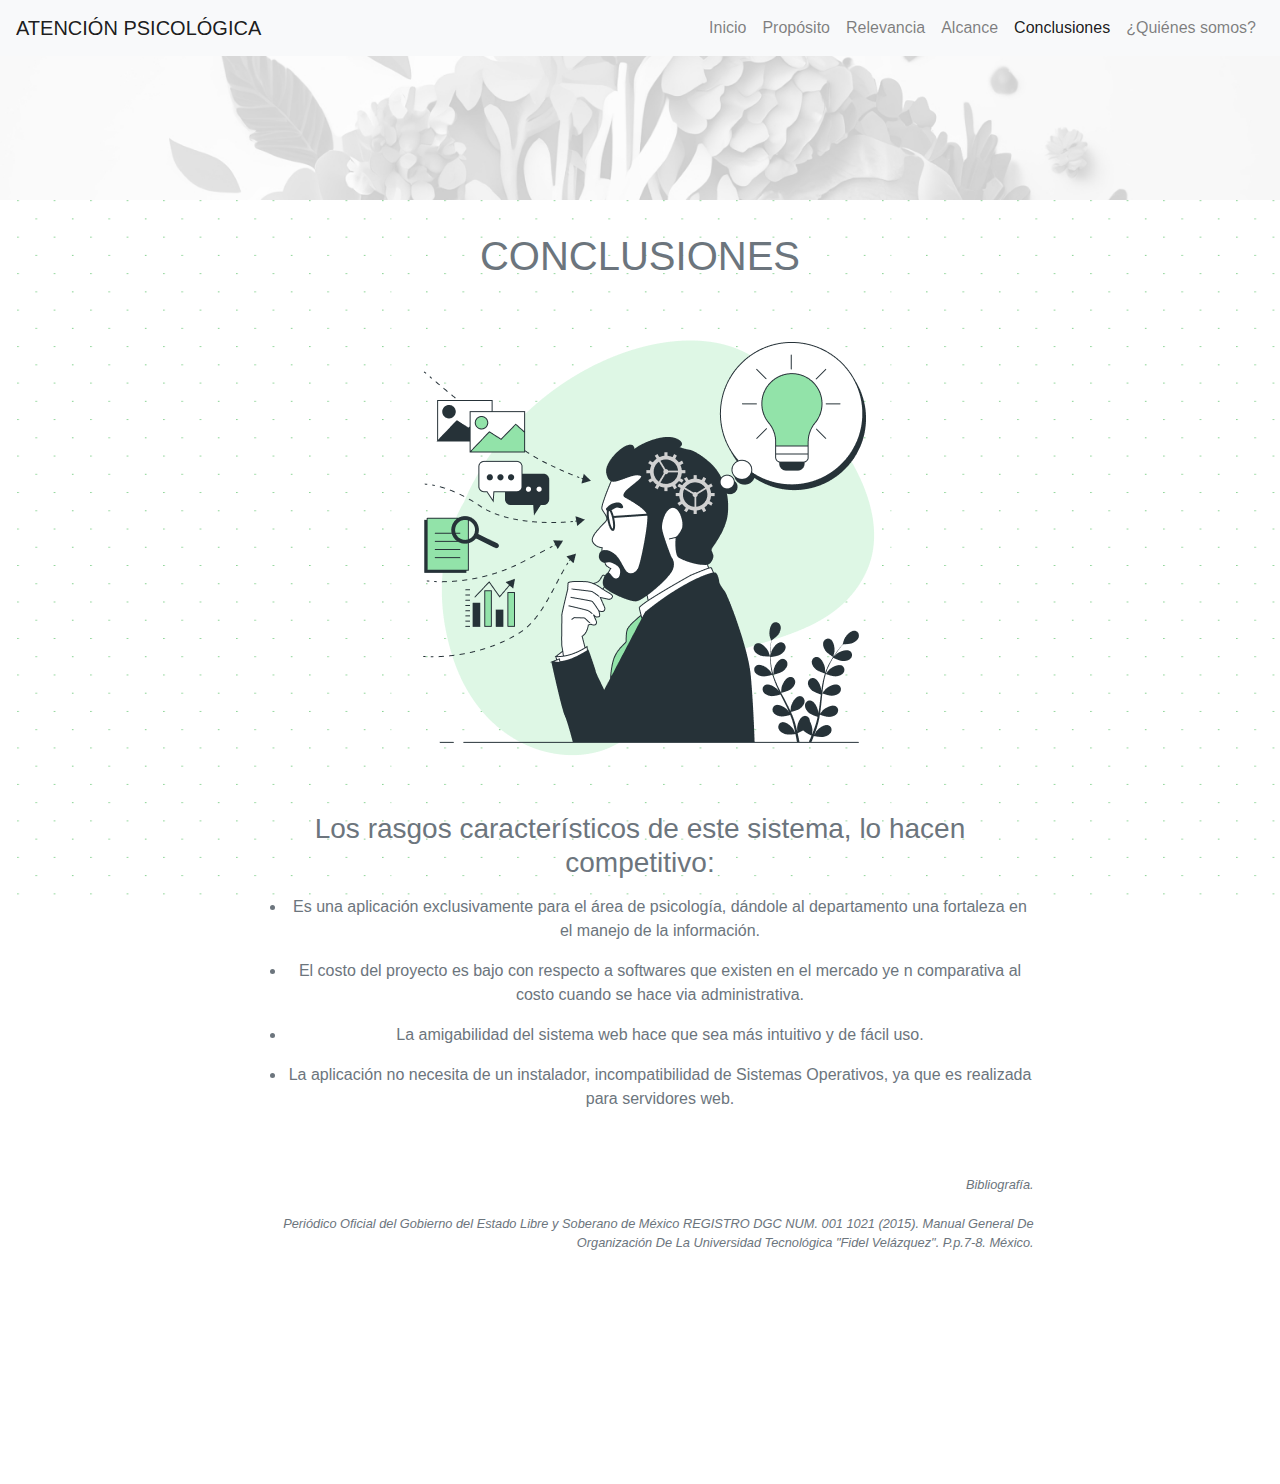
<file: p5.html>
<!DOCTYPE html>
<html lang="es">
<head>
    <meta charset="UTF-8">
    <meta name="viewport" content="width=device-width, initial-scale=1.0">
    <link rel="stylesheet" href="css/bootstrap.min.css">
    <link rel="stylesheet" href="css/style.css">
    <title>Demo - GESTIÓN DE CITAS DE ATENCIÓN PSICOLÓGICA</title>
</head>
<body>
    <div class="containe-fluid">
        <div class="row m-0 p-0">

<!-- menu -->
<nav class="navbar navbar-expand-lg navbar-light bg-light fixed-top" style="width: 100%;">
    <button class="navbar-toggler" type="button" data-toggle="collapse" data-target="#navbarNav" aria-controls="navbarNav" aria-expanded="false" aria-label="Toggle navigation">
      <span class="navbar-toggler-icon"></span>
    </button>
    <a class="navbar-brand" href="index.html">ATENCIÓN PSICOLÓGICA</a>
    <div class="collapse navbar-collapse" id="navbarNav">
      <ul class="navbar-nav ml-auto d-flex align-items-start">
        <li class="nav-item">
          <a class="nav-link" href="index.html">Inicio</a>
        </li>
        <li class="nav-item">
          <a class="nav-link" href="p2.html">Propósito</a>
        </li>
        <li class="nav-item">
          <a class="nav-link" href="p3.html">Relevancia</a>
        </li>
        <li class="nav-item">
          <a class="nav-link" href="p4.html">Alcance</a>
        </li>
        <li class="nav-item active">
          <a class="nav-link" href="p5.html">Conclusiones</a>
        </li>
        <li class="nav-item">
          <a class="nav-link" href="p6.html">¿Quiénes somos?</a>
        </li>
      </ul>
    </div>
  </nav>
<!-- menu -->

<div class="col-12 pS0"></div>

  <div class="row mx-auto bkgroundX">
    <div class="col-md-8 mx-auto text-secondary">
        <div class="row my-3 mx-auto">
            <div class="col-12 mx-auto text-center">
                <h1 class="my-3">CONCLUSIONES</h1>
                <img src="img/conclu.png" class="img-fluid">
                <p class="my-3 h3">
                  Los rasgos característicos de este sistema, lo hacen competitivo:
                  <br>
                  <ul>
                    <li>
                      Es una aplicación exclusivamente para el área de psicología, dándole al departamento una fortaleza en el manejo de la información.
                    </li>
                  </ul>
                  <ul>
                    <li>
                      El costo del proyecto es bajo con respecto a softwares que existen en el mercado ye n comparativa al costo cuando se hace via administrativa.
                    </li>
                  </ul>
                  <ul>
                    <li>
                      La amigabilidad del sistema web hace que sea más intuitivo y de fácil uso.
                    </li>
                  </ul>
                  <ul>
                    <li>
                      La aplicación no necesita de un instalador, incompatibilidad de Sistemas Operativos, ya que es realizada para servidores web.
                    </li>
                  </ul>

                </p>
                <br>
                <br>
                <p style="text-align: right; font-size: .8em; font-style: italic;">
                  Bibliografía.
                  <br>
                  <br>
                  Periódico Oficial del Gobierno del Estado Libre y Soberano de México REGISTRO DGC NUM. 001 1021 (2015). Manual General De Organización De La Universidad Tecnológica "Fidel Velázquez". P.p.7-8. México.
                </p>
            </div>                                 
        </div>
    </div>
  </div>
  <div class="col-12 pS2"></div>

    </div>
</div>
    <script src="js/jquery-3.2.1.slim.min.js"></script>
    <script src="js/popper.min.js"></script>
    <script src="js/bootstrap.min.js"></script>
</body>
</html>
</file>
<file: css/style.css>
header {
    position: relative;
    background-color: black;
    height: 100vh;
    min-height: 25rem;
    width: 100%;
    overflow: hidden;
  }
  
  header video {
    position: absolute;
    top: 50%;
    left: 50%;
    min-width: 100%;
    min-height: 100%;
    width: auto;
    height: auto;
    z-index: 0;
    -ms-transform: translateX(-50%) translateY(-50%);
    -moz-transform: translateX(-50%) translateY(-50%);
    -webkit-transform: translateX(-50%) translateY(-50%);
    transform: translateX(-50%) translateY(-50%);
  }
  
  header .container {
    position: relative;
    z-index: 2;
  }
  
  header .overlay {
    position: absolute;
    top: 0;
    left: 0;
    height: 100%;
    width: 100%;
    background-color: black;
    opacity: 0.5;
    z-index: 1;
  }

  @media (pointer: coarse) and (hover: none) {
    header.movil {
      background-image: url("../img/headerParalax.jpg");
  
      /* Full height */
      height: 100%;
    
      /* Create the parallax scrolling effect */
      background-attachment: fixed;
      background-position: center;
      background-repeat: no-repeat;
      background-size: cover;
    }
  
    header.movil video {
      display: none;
    }
  }
  
  .parallax {
    /* The image used */
    background-image: url("../img/headerParalax.jpg");
  
    /* Full height */
    height: 100%;
  
    /* Create the parallax scrolling effect */
    background-attachment: fixed;
    background-position: center;
    background-repeat: no-repeat;
    background-size: cover;
  }
  .pS0 {
    /* The image used */
    background-image: url("../img/headerParalax.jpg");
  
    /* Full height */
    height: 200px;
  
    /* Create the parallax scrolling effect */
    background-attachment: fixed;
    background-position: center;
    background-repeat: no-repeat;
    background-size: cover;
  }
  .pS1 {
    /* The image used */
    background-image: url("../img/s1.jpg");
  
    /* Full height */
    height: 200px;
  
    /* Create the parallax scrolling effect */
    background-attachment: fixed;
    background-position: center;
    background-repeat: no-repeat;
    background-size: cover;
  }
  .pS2 {
    /* The image used */
    background-image: url("../img/s2.jpg");
  
    /* Full height */
    height: 200px;
  
    /* Create the parallax scrolling effect */
    background-attachment: fixed;
    background-position: center;
    background-repeat: no-repeat;
    background-size: cover;
  }
  .bkgroundX {
    /* The image used */
    background-image: url("../img/css-pattern-by-magicpattern.png");
  
    /* Full height */
    height: 100%;
  
    /* Create the parallax scrolling effect */
    background-attachment: fixed;
    background-position: center;
  }
</file>
